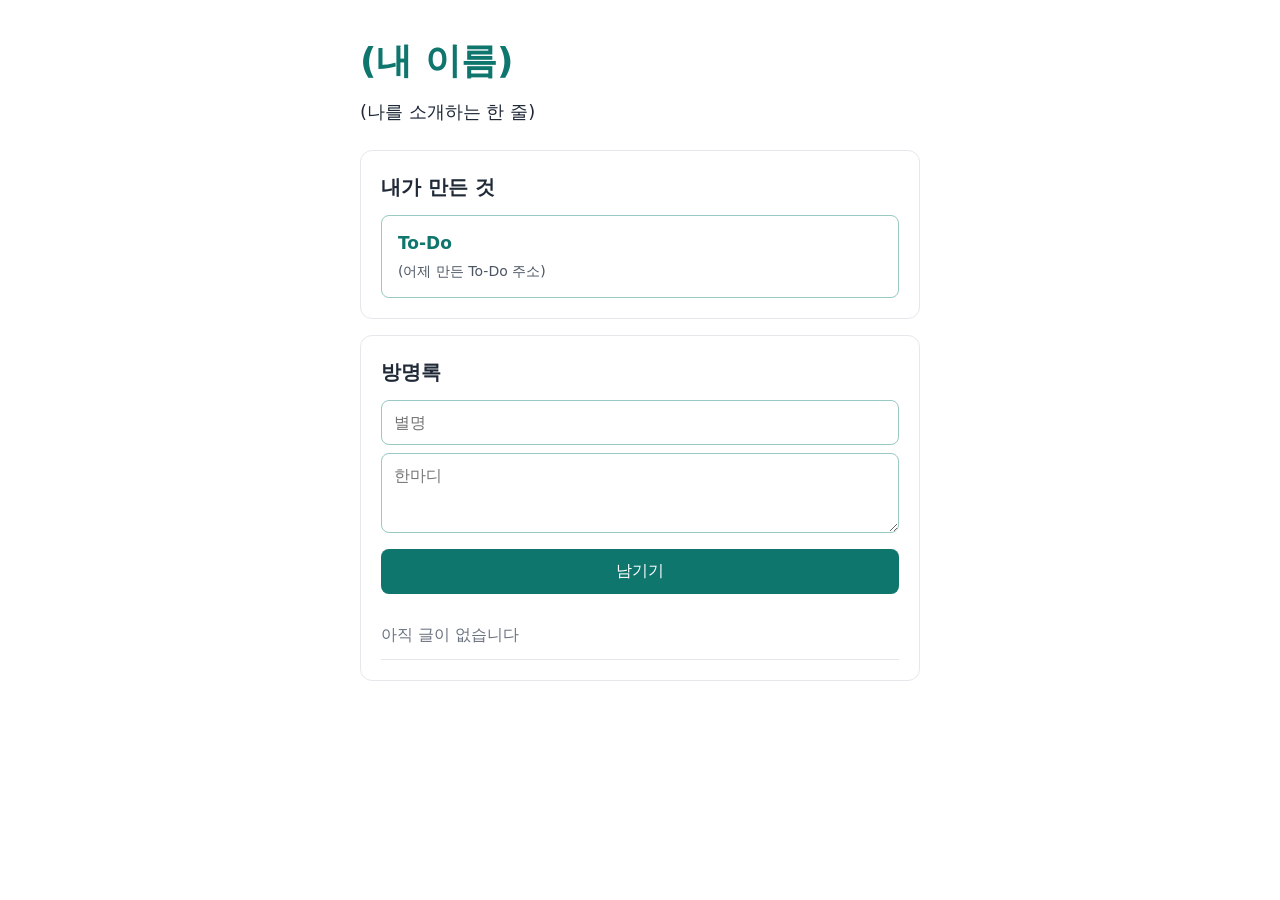
<file: 완성본/page-1-css/index.html>
<!DOCTYPE html>
<html lang="ko">
<head>
  <meta charset="UTF-8">
  <meta name="viewport" content="width=device-width, initial-scale=1">
  <title>나의 포트폴리오</title>
  <link rel="stylesheet" href="style.css">
</head>
<body>
  <header>
    <h1>(내 이름)</h1>
    <p class="intro">(나를 소개하는 한 줄)</p>
  </header>

  <section class="card">
    <h2>내가 만든 것</h2>
    <a class="made" href="#">
      <strong>To-Do</strong>
      <span>(어제 만든 To-Do 주소)</span>
    </a>
  </section>

  <section class="card">
    <h2>방명록</h2>
    <input id="nickname" placeholder="별명">
    <textarea id="message" placeholder="한마디"></textarea>
    <button id="leave" type="button">남기기</button>
    <ul id="guestbook-list">
      <li class="empty">아직 글이 없습니다</li>
    </ul>
  </section>
</body>
</html>
</file>
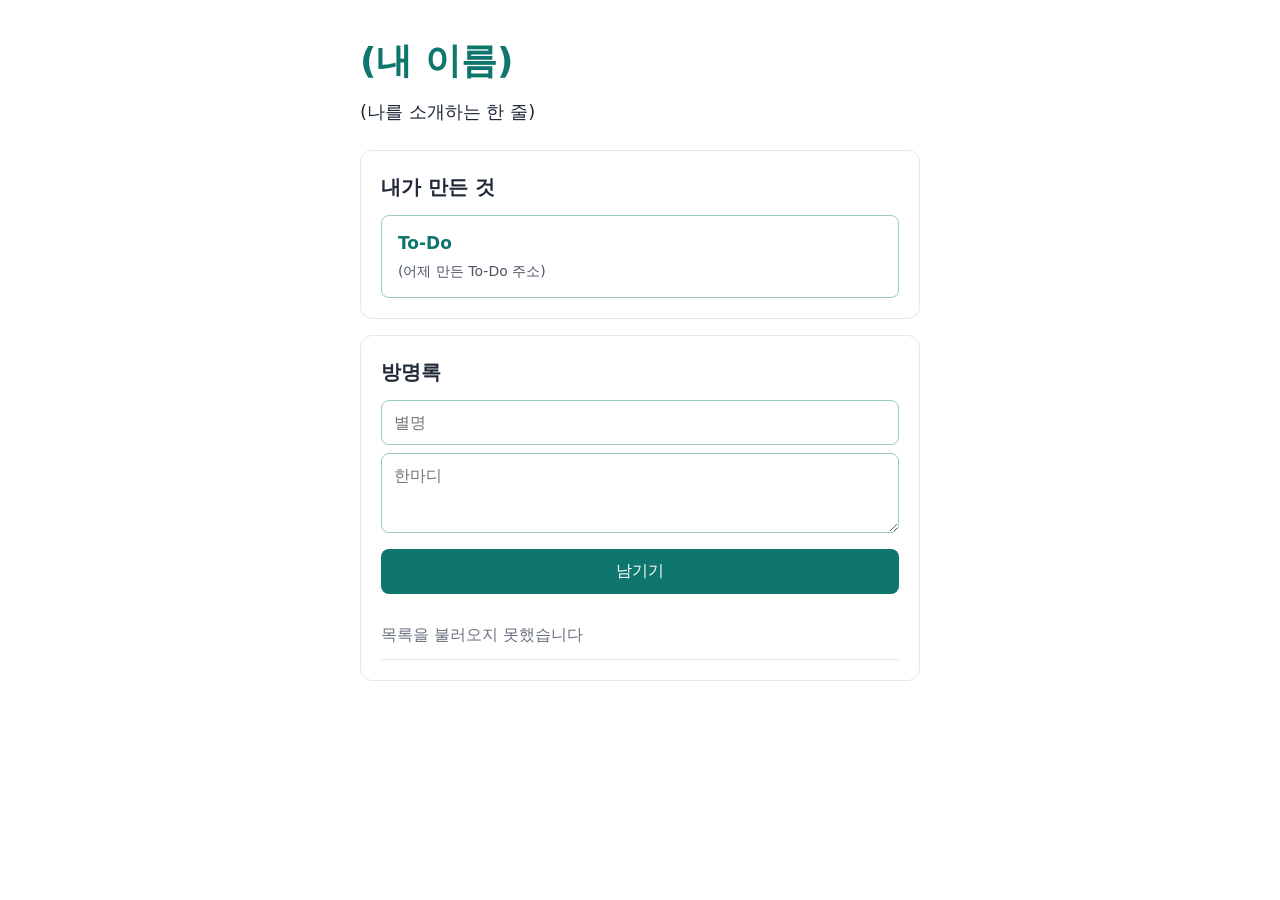
<file: 완성본/page-2-guestbook/index.html>
<!DOCTYPE html>
<html lang="ko">
<head>
  <meta charset="UTF-8">
  <meta name="viewport" content="width=device-width, initial-scale=1">
  <title>나의 포트폴리오</title>
  <link rel="stylesheet" href="style.css">
</head>
<body>
  <header>
    <h1>(내 이름)</h1>
    <p class="intro">(나를 소개하는 한 줄)</p>
  </header>

  <section class="card">
    <h2>내가 만든 것</h2>
    <a class="made" href="#">
      <strong>To-Do</strong>
      <span>(어제 만든 To-Do 주소)</span>
    </a>
  </section>

  <section class="card">
    <h2>방명록</h2>
    <input id="nickname" placeholder="별명" maxlength="20">
    <textarea id="message" placeholder="한마디"></textarea>
    <button id="leave" type="button">남기기</button>
    <p id="notice" class="notice" hidden></p>
    <ul id="guestbook-list">
      <li class="empty">불러오는 중…</li>
    </ul>
  </section>

  <script src="script.js"></script>
</body>
</html>
</file>
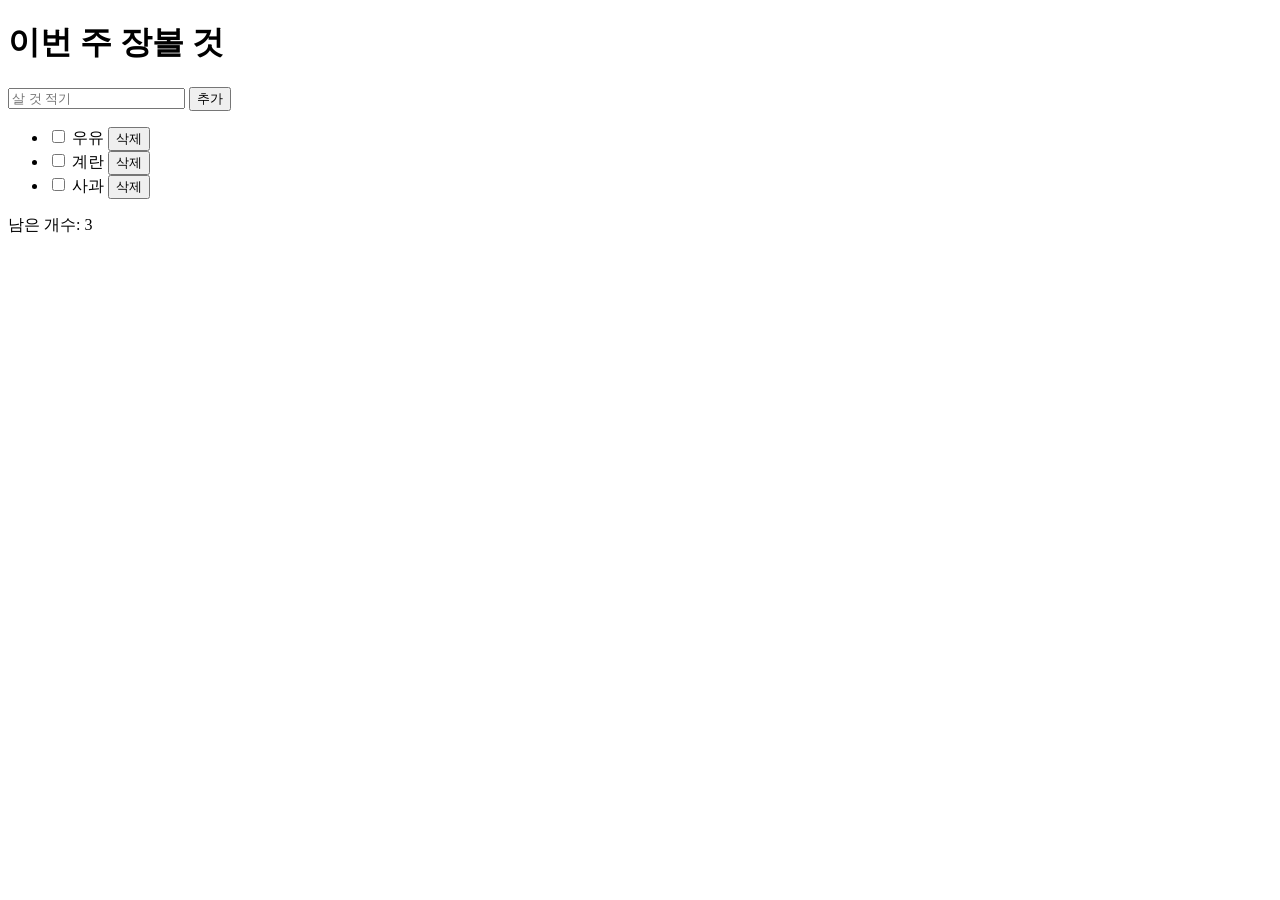
<file: 완성본/todo-1-html/index.html>
<!DOCTYPE html>
<html lang="ko">
<head>
  <meta charset="UTF-8">
  <meta name="viewport" content="width=device-width, initial-scale=1">
  <title>이번 주 장볼 것</title>
</head>
<body>
  <h1>이번 주 장볼 것</h1>
  <input id="item" placeholder="살 것 적기">
  <button id="add" type="button">추가</button>
  <ul id="list">
    <li><input type="checkbox"> 우유 <button type="button">삭제</button></li>
    <li><input type="checkbox"> 계란 <button type="button">삭제</button></li>
    <li><input type="checkbox"> 사과 <button type="button">삭제</button></li>
  </ul>
  <p>남은 개수: <span id="count">3</span></p>
</body>
</html>
</file>
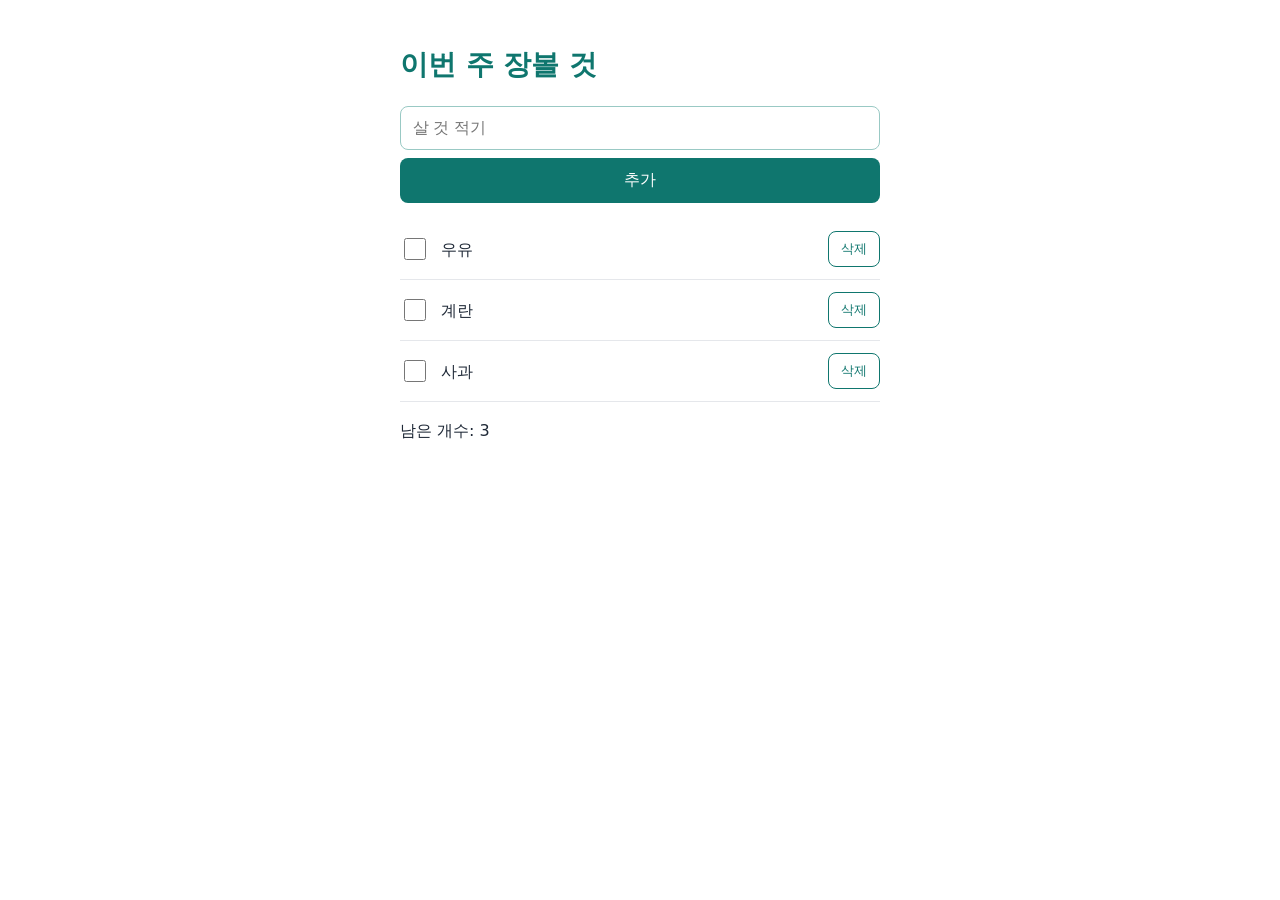
<file: 완성본/todo-2-css/index.html>
<!DOCTYPE html>
<html lang="ko">
<head>
  <meta charset="UTF-8">
  <meta name="viewport" content="width=device-width, initial-scale=1">
  <title>이번 주 장볼 것</title>
  <link rel="stylesheet" href="style.css">
</head>
<body>
  <h1>이번 주 장볼 것</h1>
  <input id="item" placeholder="살 것 적기">
  <button id="add" type="button">추가</button>
  <ul id="list">
    <li><input type="checkbox"> 우유 <button type="button">삭제</button></li>
    <li><input type="checkbox"> 계란 <button type="button">삭제</button></li>
    <li><input type="checkbox"> 사과 <button type="button">삭제</button></li>
  </ul>
  <p>남은 개수: <span id="count">3</span></p>
</body>
</html>
</file>
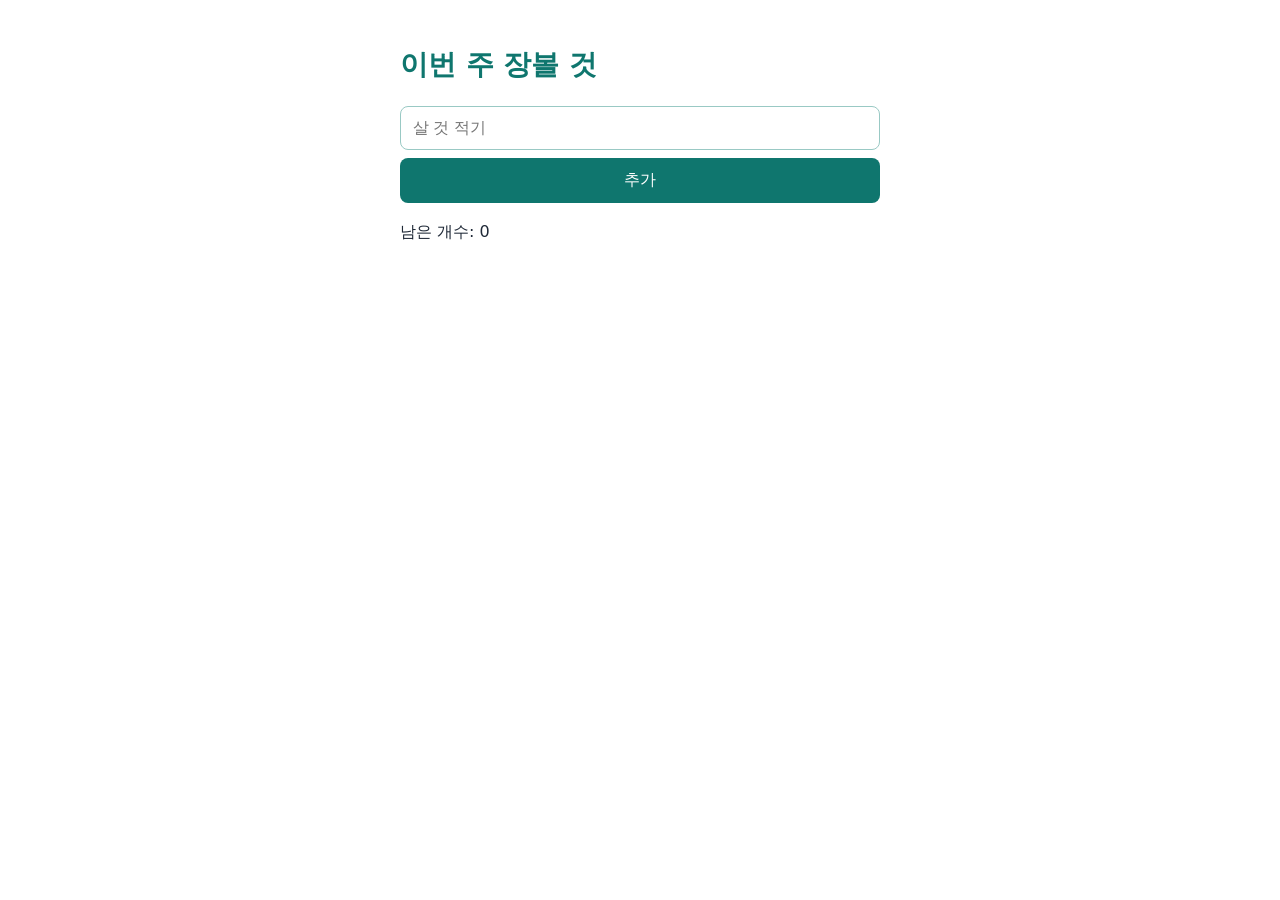
<file: 완성본/todo-3-js/index.html>
<!DOCTYPE html>
<html lang="ko">
<head>
  <meta charset="UTF-8">
  <meta name="viewport" content="width=device-width, initial-scale=1">
  <title>이번 주 장볼 것</title>
  <link rel="stylesheet" href="style.css">
</head>
<body>
  <h1>이번 주 장볼 것</h1>
  <input id="item" placeholder="살 것 적기">
  <button id="add" type="button">추가</button>
  <ul id="list"></ul>
  <p>남은 개수: <span id="count">0</span></p>
  <script src="script.js"></script>
</body>
</html>
</file>
<file: 완성본/page-1-css/style.css>
/* 포트폴리오 명세 예시: 흰 바탕 · 큰 이름 · 카드 두 개 · 휴대폰 폭에서 읽기 좋게 */
body {
  max-width: 560px;
  margin: 0 auto;
  padding: 32px 16px;
  font-family: system-ui, -apple-system, "Apple SD Gothic Neo", "Malgun Gothic", sans-serif;
  background: #ffffff;
  color: #1f2937;
  line-height: 1.6;
}

header { margin-bottom: 24px; }

h1 { font-size: 36px; margin: 0; color: #0f766e; }

.intro { font-size: 18px; margin: 8px 0 0; }

.card {
  padding: 20px;
  margin-bottom: 16px;
  border: 1px solid #e5e7eb;
  border-radius: 12px;
}

.card h2 { font-size: 20px; margin: 0 0 12px; }

.made {
  display: block;
  padding: 14px 16px;
  color: #0f766e;
  text-decoration: none;
  border: 1px solid #99c9c4;
  border-radius: 8px;
}

.made strong { display: block; font-size: 17px; }

.made span { font-size: 14px; color: #4b5563; word-break: break-all; }

#nickname, #message {
  width: 100%;
  box-sizing: border-box;
  padding: 12px;
  margin-bottom: 8px;
  font-size: 16px;
  font-family: inherit;
  border: 1px solid #99c9c4;
  border-radius: 8px;
}

#message { min-height: 80px; resize: vertical; }

#leave {
  width: 100%;
  padding: 12px 20px;
  font-size: 16px;
  color: #ffffff;
  background: #0f766e;
  border: none;
  border-radius: 8px;
}

#guestbook-list { list-style: none; padding: 0; margin: 16px 0 0; }

#guestbook-list li { padding: 12px 0; border-bottom: 1px solid #e5e7eb; }

#guestbook-list .who { font-weight: 700; }

#guestbook-list .when { margin-left: 8px; font-size: 13px; color: #6b7280; }

#guestbook-list .text { margin: 4px 0 0; white-space: pre-wrap; word-break: break-word; }

#guestbook-list .empty { color: #6b7280; }

.notice { margin: 8px 0 0; font-size: 14px; color: #b91c1c; }
</file>
<file: 완성본/page-2-guestbook/style.css>
/* 포트폴리오 명세 예시: 흰 바탕 · 큰 이름 · 카드 두 개 · 휴대폰 폭에서 읽기 좋게 */
body {
  max-width: 560px;
  margin: 0 auto;
  padding: 32px 16px;
  font-family: system-ui, -apple-system, "Apple SD Gothic Neo", "Malgun Gothic", sans-serif;
  background: #ffffff;
  color: #1f2937;
  line-height: 1.6;
}

header { margin-bottom: 24px; }

h1 { font-size: 36px; margin: 0; color: #0f766e; }

.intro { font-size: 18px; margin: 8px 0 0; }

.card {
  padding: 20px;
  margin-bottom: 16px;
  border: 1px solid #e5e7eb;
  border-radius: 12px;
}

.card h2 { font-size: 20px; margin: 0 0 12px; }

.made {
  display: block;
  padding: 14px 16px;
  color: #0f766e;
  text-decoration: none;
  border: 1px solid #99c9c4;
  border-radius: 8px;
}

.made strong { display: block; font-size: 17px; }

.made span { font-size: 14px; color: #4b5563; word-break: break-all; }

#nickname, #message {
  width: 100%;
  box-sizing: border-box;
  padding: 12px;
  margin-bottom: 8px;
  font-size: 16px;
  font-family: inherit;
  border: 1px solid #99c9c4;
  border-radius: 8px;
}

#message { min-height: 80px; resize: vertical; }

#leave {
  width: 100%;
  padding: 12px 20px;
  font-size: 16px;
  color: #ffffff;
  background: #0f766e;
  border: none;
  border-radius: 8px;
}

#guestbook-list { list-style: none; padding: 0; margin: 16px 0 0; }

#guestbook-list li { padding: 12px 0; border-bottom: 1px solid #e5e7eb; }

#guestbook-list .who { font-weight: 700; }

#guestbook-list .when { margin-left: 8px; font-size: 13px; color: #6b7280; }

#guestbook-list .text { margin: 4px 0 0; white-space: pre-wrap; word-break: break-word; }

#guestbook-list .empty { color: #6b7280; }

.notice { margin: 8px 0 0; font-size: 14px; color: #b91c1c; }
</file>
<file: 완성본/todo-2-css/style.css>
/* 명세 ② 예시: 청록과 흰색 · 제목은 크게 · 휴대폰에서 누르기 쉬운 버튼 · 줄 사이 넉넉하게 */
body {
  max-width: 480px;
  margin: 0 auto;
  padding: 24px 16px;
  font-family: system-ui, -apple-system, "Apple SD Gothic Neo", "Malgun Gothic", sans-serif;
  background: #ffffff;
  color: #1f2937;
  line-height: 1.6;
}

h1 { font-size: 28px; color: #0f766e; }

#item {
  width: 100%;
  box-sizing: border-box;
  padding: 12px;
  margin-bottom: 8px;
  font-size: 16px;
  border: 1px solid #99c9c4;
  border-radius: 8px;
}

button { padding: 12px 20px; border-radius: 8px; }

#add {
  width: 100%;
  font-size: 16px;
  color: #ffffff;
  background: #0f766e;
  border: none;
}

#list { list-style: none; padding: 0; }

#list li {
  display: flex;
  align-items: center;
  gap: 12px;
  padding: 12px 0;
  border-bottom: 1px solid #e5e7eb;
}

#list li button {
  margin-left: auto;
  padding: 8px 12px;
  color: #0f766e;
  background: #ffffff;
  border: 1px solid #0f766e;
}

#list input[type="checkbox"] { width: 22px; height: 22px; }

li.done { text-decoration: line-through; color: #9ca3af; }
</file>
<file: 완성본/todo-3-js/style.css>
/* 명세 ② 예시: 청록과 흰색 · 제목은 크게 · 휴대폰에서 누르기 쉬운 버튼 · 줄 사이 넉넉하게 */
body {
  max-width: 480px;
  margin: 0 auto;
  padding: 24px 16px;
  font-family: system-ui, -apple-system, "Apple SD Gothic Neo", "Malgun Gothic", sans-serif;
  background: #ffffff;
  color: #1f2937;
  line-height: 1.6;
}

h1 { font-size: 28px; color: #0f766e; }

#item {
  width: 100%;
  box-sizing: border-box;
  padding: 12px;
  margin-bottom: 8px;
  font-size: 16px;
  border: 1px solid #99c9c4;
  border-radius: 8px;
}

button { padding: 12px 20px; border-radius: 8px; }

#add {
  width: 100%;
  font-size: 16px;
  color: #ffffff;
  background: #0f766e;
  border: none;
}

#list { list-style: none; padding: 0; }

#list li {
  display: flex;
  align-items: center;
  gap: 12px;
  padding: 12px 0;
  border-bottom: 1px solid #e5e7eb;
}

#list li button {
  margin-left: auto;
  padding: 8px 12px;
  color: #0f766e;
  background: #ffffff;
  border: 1px solid #0f766e;
}

#list input[type="checkbox"] { width: 22px; height: 22px; }

li.done { text-decoration: line-through; color: #9ca3af; }
</file>
